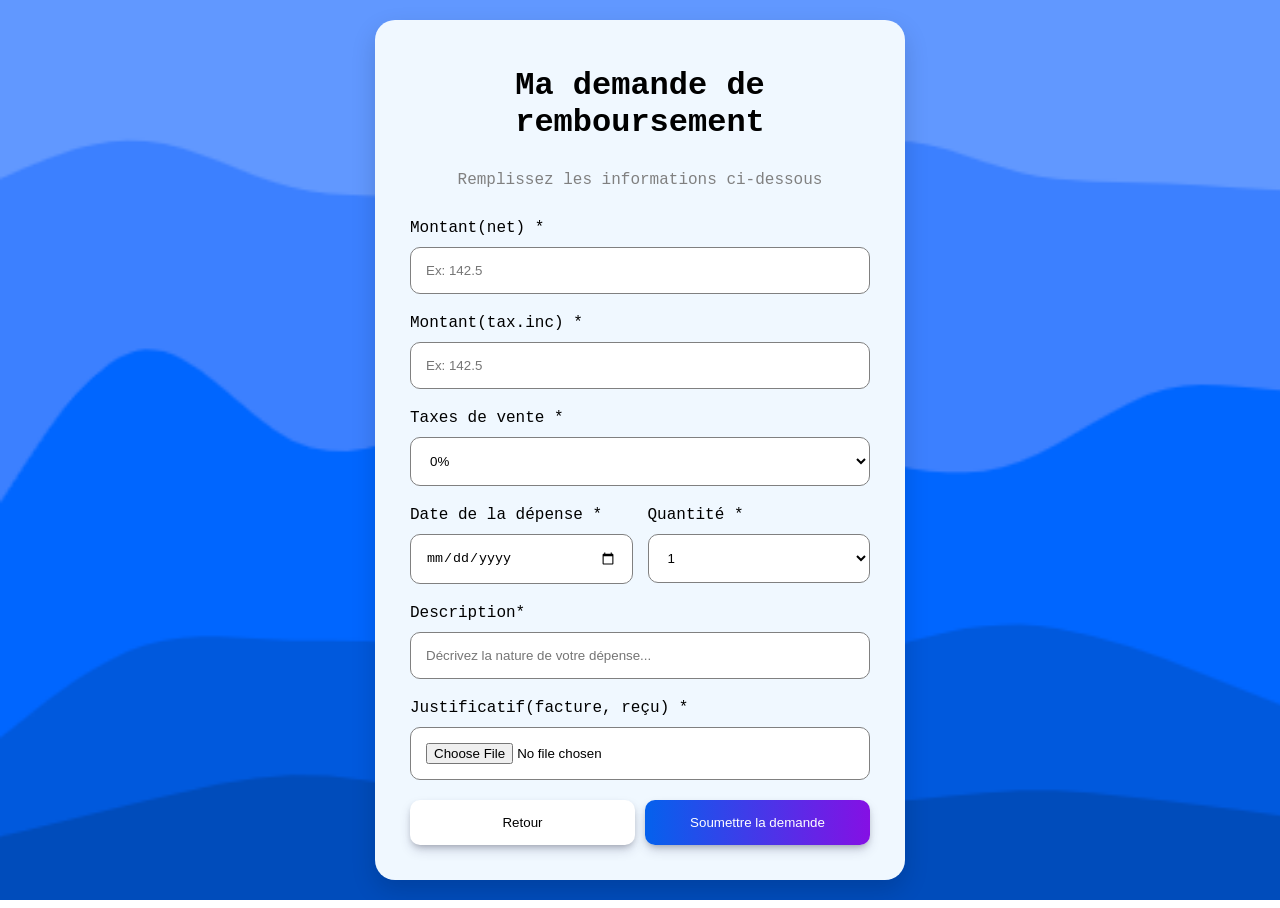
<file: html/demande.html>
<!DOCTYPE html>
<html lang="en">
<head>
    <meta charset="UTF-8">
    <meta name="viewport" content="width=device-width, initial-scale=1.0">
    <title>Demande</title>
    <link rel="stylesheet" href="/css/demande.css">
</head>
<body>
    <div class="carte">
    <h1>Ma demande de remboursement</h1>
    <p class ="subtitle">Remplissez les informations ci-dessous</p>

    <form>
        <div class="montantn">
            <label for="montant">Montant(net) *</label>
            <input id="montant" type="number" placeholder="Ex: 142.5"/>
        </div>

        <div class="montantb">
            <label for="montantb">Montant(tax.inc) *</label>
            <input id="montantb" type="number" placeholder="Ex: 142.5"/>
        </div>

        <div class="taxes">
                <label>Taxes de vente *</label>
                <select name="taxes" id="taxes">
                    <option value="">0%</option>
                    <option value="">2.1%</option>
                    <option value="">5.5%</option>
                    <option value="">10%</option>
                    <option value="">20%</option>            
                </select>
            </div>


        <div class="half">
            <div class="date">
                <label>Date de la dépense *</label>
                <input type="date">
            </div>

            <div class="categorie">
                <label>Quantité *</label>
                <select name="quantite" id="quantite">
                    <option value="">1</option>
                    <option value="">2</option>
                    <option value="">3</option>
                    <option value="">4</option>
                    <option value="">5</option>
                    <option value="">6</option>
                    <option value="">7</option>
                    <option value="">8</option>
                    <option value="">9</option>
                    <option value="">10<option>            
                </select>
            </div>
        </div>

    
        <div class="description">
            <label for="description">Description*</label>
            <input id="description" type="text" placeholder="Décrivez la nature de votre dépense..."/>
        </div>

        <div class="justificatif">
            <label for="montant">Justificatif(facture, reçu) *</label>
            <input id="montant" type="file" placeholder=""/>
        </div>

        <div class="boutons">
            <button class="annuler">Retour</button>
            <button type="submit" class="soumettre">Soumettre la demande</button>
        </div>

    </form>
    </div>
</body>
</html>
</file>
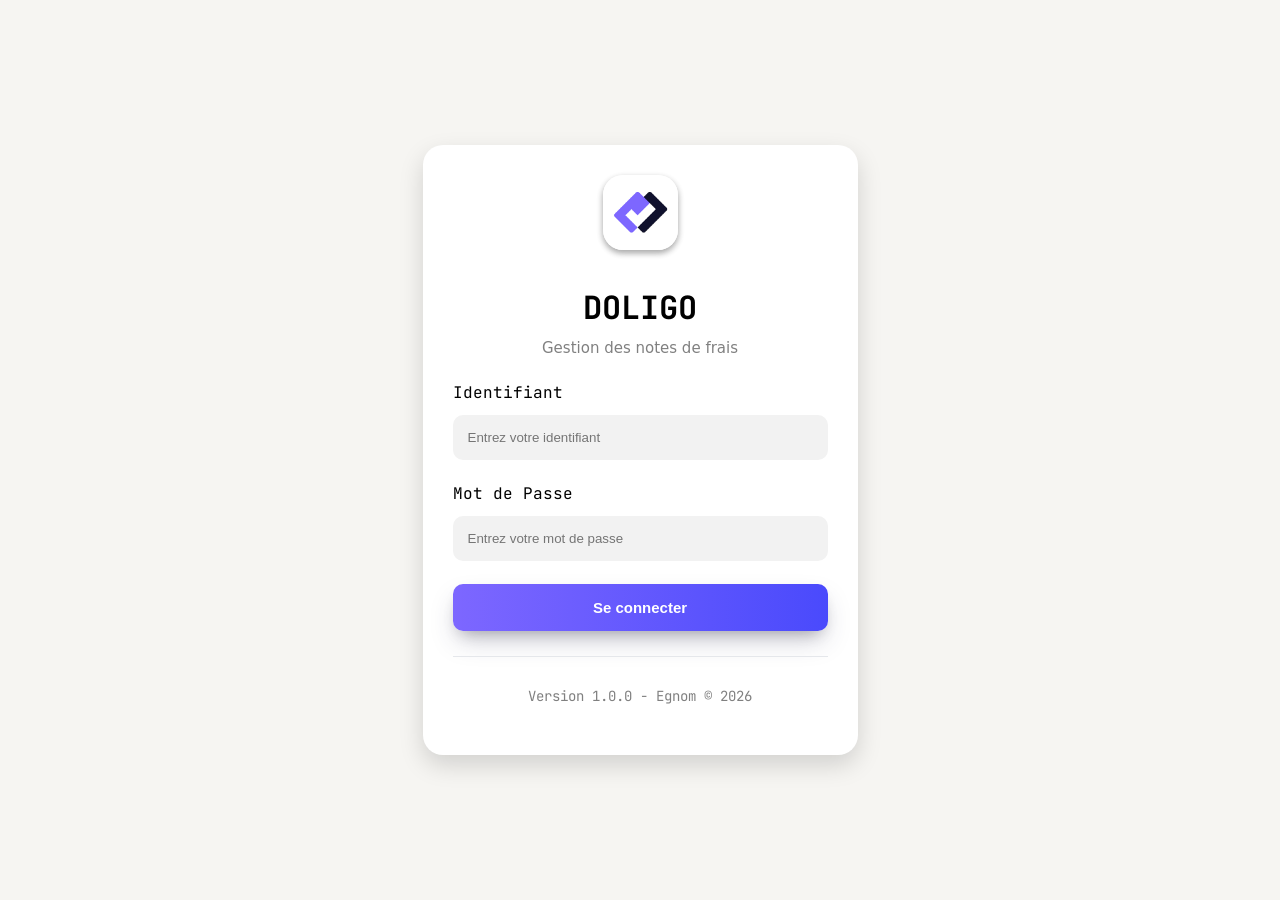
<file: html/login.html>
<!DOCTYPE html>
<html lang="en">
<head>
    <meta charset="UTF-8">
    <meta name="viewport" content="width=device-width, initial-scale=1.0">
    <title>dolibarrapp</title>
    <link rel="stylesheet" href="/css/style.css">
</head>
<body>

    <form id="carte">
        <div><img src="/img/unnamed.webp" class = "logo"></div>

        <h1>DOLIGO</h1>
        <p class="subtitle">Gestion des notes de frais</p> 
        
        <div class="identifiant">
            <label>Identifiant</label>

            <input type="text" placeholder="Entrez votre identifiant">
        </div>

        <div class="mdp">
            <label>Mot de Passe</label>
            <input type="password" placeholder="Entrez votre mot de passe">
        </div>

        <button type="submit" id="login">Se connecter</button>

        <footer>
            <span class="barre"></span>
            <p class="version">Version 1.0.0 - Egnom © 2026</p>
        </footer>

    </form>


    
</body>
</html>
</file>
<file: css/demande.css>
* {
    /* outline: 1px dotted red; */
    margin: 0px;
}

body{
    margin:0;
    min-height:100vh;
    display:flex;
    align-items:center;
    justify-content:center;
    font-family:sans-serif;
    background-image: url("/img/fond.png");
    background-repeat: no-repeat;

    background-size: cover;
    background-attachment: fixed;
    font-family: "JetBrains Mono", monospace;
}

h1{
    margin-top: 32px;
    text-align: center;
    margin-bottom: 20px;
    padding-left: 13px;
    padding-right: 13px;
}

p
{
    color: grey;
}

form 
{
    width: 100%;
}

.carte{
    width: 500px;
    display: flex;
    flex-direction: column;
    align-items: center;
    border-radius: 20px;
    gap: 10px;
    background-color: aliceblue;
    padding: 15px;
    box-shadow: 0 10px 25px rgba(0,0,0,0.15);
}

div{
    display: flex;
    flex-direction: column;
    margin: 20px;
    gap: 10px
}

select, input, button{
    padding: 15px;
    border: 1px solid grey;
    border-radius: 10px ;
    background-color: white;
}

.half{
    display: flex;
    flex-direction: row;
    gap: 15px;
}

.date, .categorie, button{
    margin: 0px;
    width: 50%;
}

.boutons{
    display: flex;
    flex-direction: row;
}

.annuler{
    background-color: rgb(255, 255, 255);
    border: none;
    box-shadow: rgba(50, 50, 93, 0.25) 0px 6px 12px -2px, rgba(0, 0, 0, 0.3) 0px 3px 7px -3px;
    transition: 0.3s linear;
}
.annuler:hover {
    background-color: #eee;
}

.soumettre{
    background: linear-gradient(to right, #0461ed, #8510e4);
    border: none;
    color: white;
    transition: 0.3s;
    box-shadow: rgba(50, 50, 93, 0.25) 0px 6px 12px -2px, rgba(0, 0, 0, 0.3) 0px 3px 7px -3px;
}

.soumettre:hover {
    background: linear-gradient(to right, #0049b8, #0049b8);
    transition: 0.3s ;
    box-shadow: rgba(50, 50, 93, 0.25) 0px 13px 27px -5px, rgba(0, 0, 0, 0.3) 0px 8px 16px -8px;
}

input:focus, select:focus{
    outline: 2px solid #8994f5;;
    border-color: #7d67ff;
}
</file>
<file: css/style.css>
@import url('https://fonts.googleapis.com/css2?family=Instrument+Sans:wght@400;500;600&family=Instrument+Serif:ital@0;1&family=JetBrains+Mono:wght@400;500&display=swap');

body{
    margin:0;
    min-height:100vh;
    display:flex;
    align-items:center;
    justify-content:center;
    font-family:sans-serif;
    background-color:#F6F5F2;
    font-family: "JetBrains Mono", monospace;;
}

label{
  font-family: "JetBrains Mono", monospace;;

}

#carte{
    height: 550px;
    width: 375px;
    display: flex;
    flex-direction: column;
    align-items: center;
    background-color: rgb(255, 255, 255);
    border-radius: 20px;
    gap: 10px;
    padding: 30px;
    box-shadow: 0 10px 25px rgba(0,0,0,0.15);
}



.logo{
    width:75px;
    height:75px;
    border-radius: 20px;
    box-shadow: rgba(0, 0, 0, 0.16) 0px 3px 6px, rgba(0, 0, 0, 0.23) 0px 3px 6px;
}

h1{
    margin-bottom: 0;
    font-family: "JetBrains Mono", monospace;;
}

.subtitle{
    color: grey;
    margin-top: 0;
    font-size: 15px;
    font-family: system-ui, -apple-system, BlinkMacSystemFont, 'Segoe UI', Roboto, Oxygen, Ubuntu, Cantarell, 'Open Sans', 'Helvetica Neue', sans-serif;
}

.identifiant, .mdp{
    display: flex;
    flex-direction: column;
    width: 100%;
}

input{
    width:100%;
    padding:15px;
    box-sizing:border-box;
    border: none;
    border-radius: 10px;
    background-color: rgb(242, 242, 242);
    margin-top: 12px;
}

input:focus{
    outline: 2px solid #8994f5;;
    border-color: #7d67ff;
}

.mdp{
    margin-top: 13px;
}

button{
    margin-top: 13px;
    width: 100%;
    padding: 15px;
    box-sizing:border-box;
    border: none;
    border-radius: 10px;
    background: linear-gradient(to right,#7d67ff, rgb(74, 74, 252));
    color: white;
    font-weight: bold;
    font-size: 15px;
    margin-bottom: 15px;
    box-shadow: rgba(50, 50, 93, 0.25) 0px 13px 27px -5px, rgba(0, 0, 0, 0.3) 0px 8px 16px -8px;
}


button:hover{
    background: linear-gradient(to right,#4933c8, #4933c8);
}

footer{
    width: 100%;
}

footer p{
    text-align: center;
    font-size: 14px;
}

.barre{
    margin-bottom: 30px;
    display: block;
    width: 100%;
    height: 1px;
    background-color: #e5e7eb;
}

.version{
    color: grey;
}
</file>
